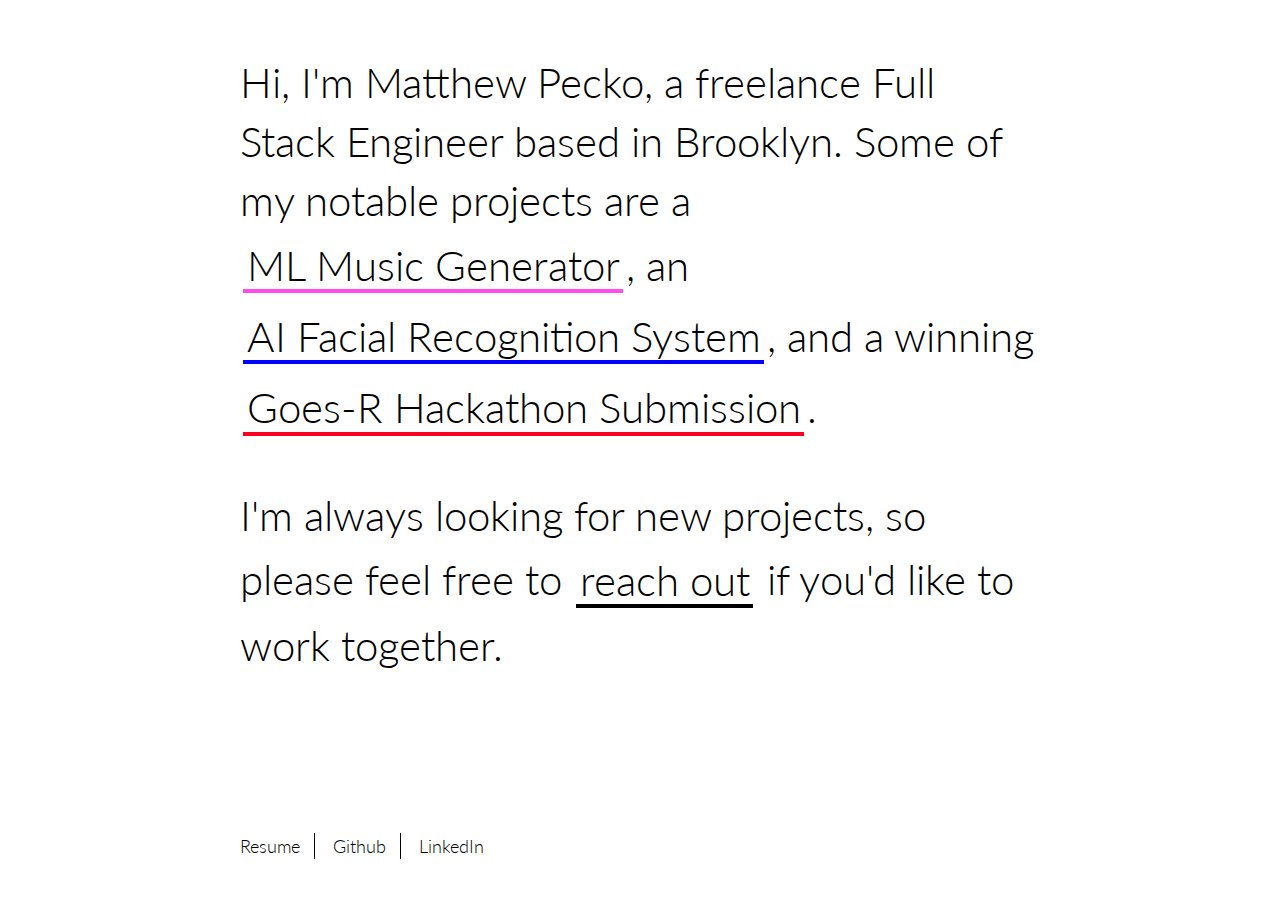
<file: index.html>
<!DOCTYPE html>
<html lang="en">
	<head>
		<meta charSet="utf-8"/>
		<meta http-equiv="x-ua-compatible" content="ie=edge"/>
		<meta name="viewport" content="width=device-width, initial-scale=1, shrink-to-fit=no"/>
		<link rel='icon' href='/assets/favicon.ico' type='image/x-icon' />
		<title addtitletodoc="false">matthewpecko.com</title>
		<link href="homeStyle.css" rel="stylesheet">
		<link data-react-helmet="true" href="https://fonts.googleapis.com/css2?family=Lato:wght@300;400;700&amp;display=swap" rel="stylesheet"/>
	</head>
	<body>
		<main class="home">
		<section class="intro">
			<span>Hi, I&#x27;m Matthew Pecko, a freelance Full Stack Engineer based in Brooklyn. Some of my notable projects are a </span>
			<span>
				<a class="company proj1" href="https://github.com/matthew1172/musicgenerator" target="_blank" rel="noreferrer">ML Music Generator</a>, an 
				<a class="company proj3" href="https://github.com/Matthew1172/MyPyFDL" target="_blank" rel="noreferrer">AI Facial Recognition System</a>, and a winning 
				<a class="company proj2" href="https://github.com/Matthew1172/GoesrHackathon" target="_blank" rel="noreferrer">Goes-R Hackathon Submission</a>.
			</span>
			<p>
			I'm always looking for new projects, so please feel free to<!-- -->
			<a class="company mail" href="mailto:hello@matthewpecko.com" target="_blank" rel="noreferrer">reach out</a>
			if you&#x27;d like to work together.
			</p>
		</section>
		<section class="footer">
			<a class="footer-link" href="resume.html">Resume</a>
			<a class="footer-link" href="https://github.com/matthew1172/" target="_blank" rel="noreferrer">Github</a>
			<a class="footer-link" href="https://www.linkedin.com/in/matthew-pecko-278b9314b/" target="_blank" rel="noreferrer">LinkedIn</a>
		</section>
		</main>
	</body>
</html>
</file>
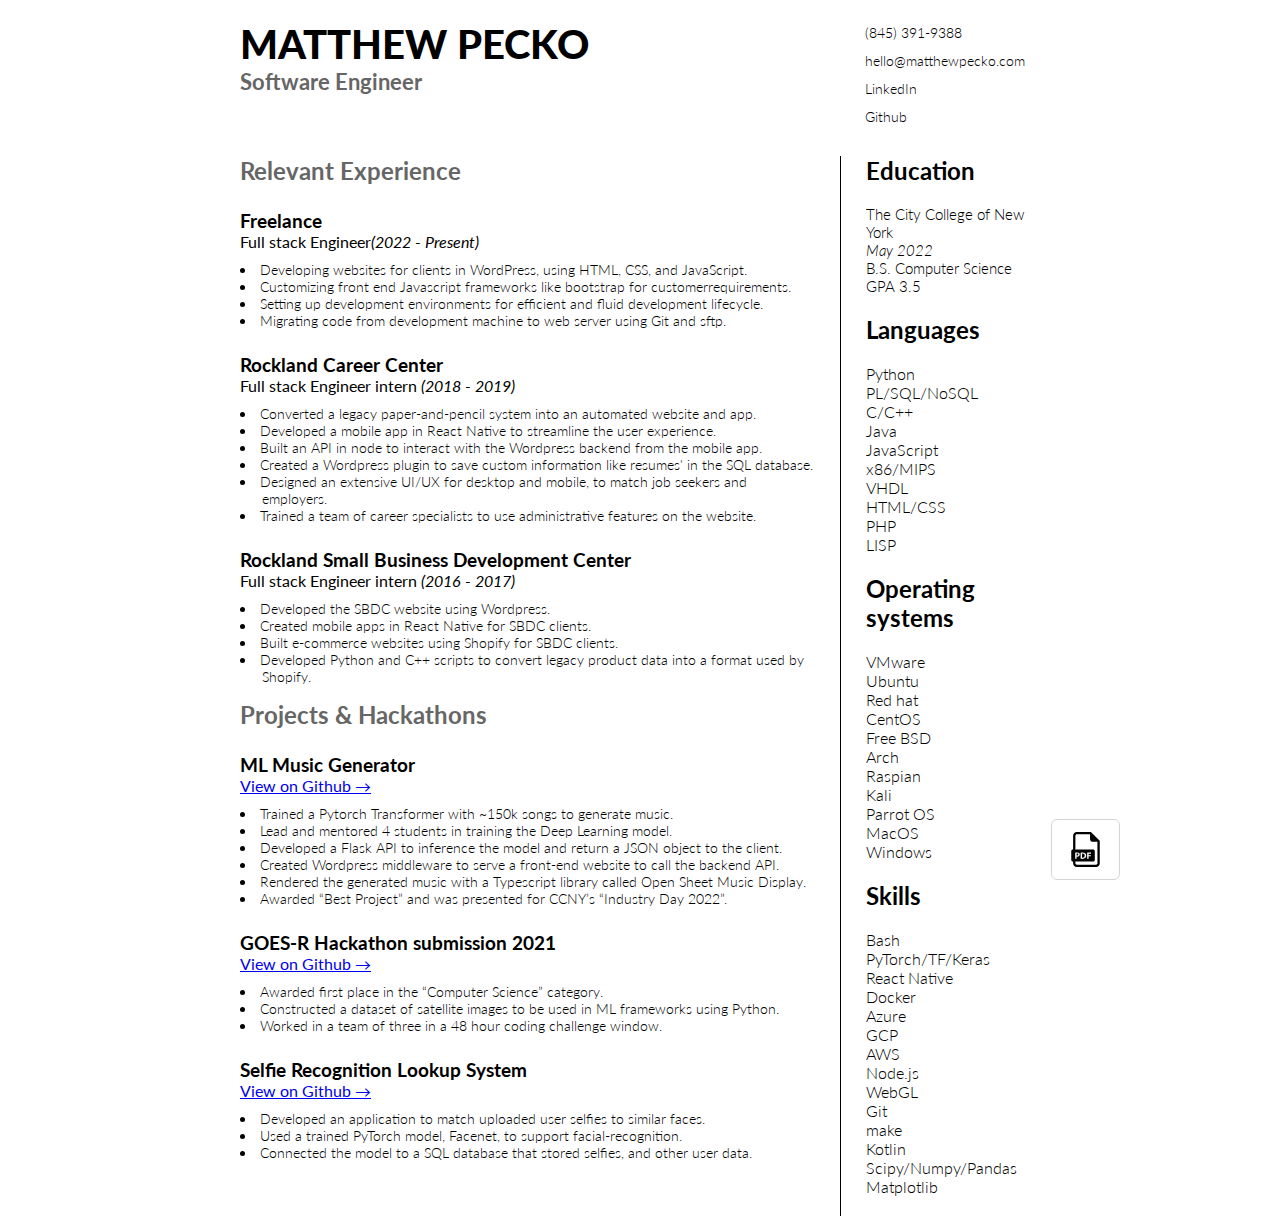
<file: resume.html>
<!DOCTYPE html>
<html lang="en">

<head>
	<meta charSet="utf-8" />
	<meta http-equiv="x-ua-compatible" content="ie=edge" />
	<meta name="viewport" content="width=device-width, initial-scale=1, shrink-to-fit=no" />
	<link rel='icon' href='/assets/favicon.ico' type='image/x-icon' />
	<title addtitletodoc="false">matthewpecko.com</title>
	<link href="homeStyle.css" rel="stylesheet">
	<link data-react-helmet="true"
		href="https://fonts.googleapis.com/css2?family=Lato:wght@300;400;700&amp;display=swap" rel="stylesheet" />
</head>

<body>
	<main class="home">

		<div style="outline:none" tabindex="-1">
			<div style="padding-top: 20px;">
				<header>
					<div class="left">
						<h1 class="me">MATTHEW PECKO</h1>
						<h2 class="role grey">Software Engineer</h2>
					</div>
					<div class="right">
						<ul class="info">
							<li>
								(845) 391-9388
							</li>
							<li>
								<a href="mailto:hello@matthewpecko.com">
									hello@matthewpecko.com
								</a>
							</li>
							<li>
								<a href="https://www.linkedin.com/in/matthew-pecko-278b9314b/" target="_blank"
									rel="noreferrer">
									LinkedIn
								</a>
							</li>
							<li>
								<a href="https://github.com/matthew1172/" target="_blank" rel="noreferrer">
									Github
								</a>
							</li>
						</ul>
					</div>
				</header>
				<section class="left">
					<main>

						<h2 class="bold grey">Relevant Experience</h2>
						<div class="job">
							<h3 class="bold">Freelance</h3>
							<h4 class="title">Full stack Engineer<span class="italic">(2022 - Present)</span></h4>
							<ul class="description">
								<li>Developing websites for clients in WordPress, using HTML, CSS, and JavaScript.</li>
								<li>Customizing front end Javascript frameworks like bootstrap for customerrequirements.
								</li>
								<li>Setting up development environments for efficient and fluid development lifecycle.
								</li>
								<li>Migrating code from development machine to web server using Git and sftp.</li>
							</ul>
						</div>

						<div class="job">
							<h3 class="bold">Rockland Career Center</h3>
							<h4 class="title">Full stack Engineer intern <span class="italic">(2018 - 2019)</span></h4>
							<ul class="description">
								<li>Converted a legacy paper-and-pencil system into an automated website and app.</li>
								<li>Developed a mobile app in React Native to streamline the user experience.</li>
								<li>Built an API in node to interact with the Wordpress backend from the mobile app.
								</li>
								<li>Created a Wordpress plugin to save custom information like resumes' in the SQL
									database.</li>
								<li>Designed an extensive UI/UX for desktop and mobile, to match job seekers and
									employers.</li>
								<li>Trained a team of career specialists to use administrative features on the website.
								</li>
							</ul>
						</div>

						<div class="job">
							<h3 class="bold">Rockland Small Business Development Center</h3>
							<h4 class="title">Full stack Engineer intern <span class="italic">(2016 - 2017)</span></h4>
							<ul class="description">
								<li>Developed the SBDC website using Wordpress.</li>
								<li>Created mobile apps in React Native for SBDC clients.</li>
								<li>Built e-commerce websites using Shopify for SBDC clients.</li>
								<li>Developed Python and C++ scripts to convert legacy product data into a format used
									by Shopify.</li>
							</ul>
						</div>
						<h2 class="bold grey">Projects & Hackathons</h2>
						<div class="job">
							<h3 class="bold">ML Music Generator</h3>
							<h4 class="title"><a href="https://github.com/Matthew1172/MusicGenerator">View on Github
									→</a></h4>
							<ul class="description">
								<li>Trained a Pytorch Transformer with ~150k songs to generate music.</li>
								<li>Lead and mentored 4 students in training the Deep Learning model.</li>
								<li>Developed a Flask API to inference the model and return a JSON object to the client.</li>
								<li>Created Wordpress middleware to serve a front-end website to call the backend API.
								</li>
								<li>Rendered the generated music with a Typescript library called Open Sheet Music
									Display.</li>
								<li>Awarded “Best Project” and was presented for CCNY’s “Industry Day 2022”.</li>
							</ul>
						</div>

						<div class="job">
							<h3 class="bold">GOES-R Hackathon submission 2021</h3>
							<h4 class="title"><a href="https://github.com/Matthew1172/GoesrHackathon">View on Github
									→</a></h4>
							<ul class="description">
								<li>Awarded first place in the “Computer Science” category.</li>
								<li>Constructed a dataset of satellite images to be used in ML frameworks using Python.
								</li>
								<li>Worked in a team of three in a 48 hour coding challenge window.</li>
							</ul>
						</div>
						<div class="job">
							<h3 class="bold">Selfie Recognition Lookup System</h3>
							<h4 class="title"><a href="https://github.com/Matthew1172/MyPyFDL">View on Github →</a></h4>
							<ul class="description">
								<li>Developed an application to match uploaded user selfies to similar faces.</li>
								<li>Used a trained PyTorch model, Facenet, to support facial-recognition. </li>
								<li>Connected the model to a SQL database that stored selfies, and other user data.</li>
							</ul>
						</div>

						<br>
						<br>


					</main>
					<aside class="sidebar">
						<div class="sidebar-item">
							<h2 class="bold">Education</h2>
							<ul class="education side-info">
								<li>The City College of New York</li>
								<li class="italic">May 2022</li>
								<li>B.S. Computer Science</li>
								<li>GPA 3.5</li>
							</ul>
						</div>
						<div class="sidebar-item">
							<h2 class="bold">Languages</h2>
							<ul class="side-info">
								<li>Python</li>
								<li>PL/SQL/NoSQL</li>
								<li>C/C++</li>
								<li>Java</li>
								<li>JavaScript</li>
								<li>x86/MIPS</li>
								<li>VHDL</li>
								<li>HTML/CSS</li>
								<li>PHP</li>
								<li>LISP</li>
							</ul>
						</div>
						<div class="sidebar-item">
							<h2 class="bold">Operating systems</h2>
							<ul class="side-info">
								<li>VMware</li>
								<li>Ubuntu</li>
								<li>Red hat</li>
								<li>CentOS</li>
								<li>Free BSD</li>
								<li>Arch</li>
								<li>Raspian</li>
								<li>Kali</li>
								<li>Parrot OS</li>
								<li>MacOS</li>
								<li>Windows</li>
							</ul>
						</div>
						<div class="sidebar-item">
							<h2 class="bold">Skills</h2>
							<ul class="side-info">
								<li>Bash</li>
								<li>PyTorch/TF/Keras</li>
								<li>React Native</li>
								<li>Docker</li>
								<li>Azure</li>
								<li>GCP</li>
								<li>AWS</li>
								<li>Node.js</li>
								<li>WebGL</li>
								<li>Git</li>
								<li>make</li>
								<li>Kotlin</li>
								<li>Scipy/Numpy/Pandas</li>
								<li>Matplotlib</li>
							</ul>
						</div>
					</aside>
				</section>
				<div class="float">
					<a title="Download PDF version of resume" class="pdf-wrapper"
						href="https://drive.google.com/file/d/1GdmCjX1KVekbd3aHP5L1kS2eoOqhCpxs/view?usp=sharing"
						download="Matthew Pecko Resume" target="_blank" rel="noreferrer">
						<svg class="pdf" viewBox="0 0 482.14 482.14">
							<path
								d="M142.024 310.194c0-8.007-5.556-12.782-15.359-12.782-4.003 0-6.714.395-8.132.773v25.69c1.679.378 3.743.504 6.588.504 10.449 0 16.903-5.279 16.903-14.185zM202.709 297.681c-4.39 0-7.227.379-8.905.772v56.896c1.679.394 4.39.394 6.841.394 17.809.126 29.424-9.677 29.424-30.449.126-18.063-10.458-27.613-27.36-27.613z">
							</path>
							<path
								d="M315.458 0H121.811c-28.29 0-51.315 23.041-51.315 51.315v189.754h-5.012c-11.418 0-20.678 9.251-20.678 20.679v125.404c0 11.427 9.259 20.677 20.678 20.677h5.012v22.995c0 28.305 23.025 51.315 51.315 51.315h264.223c28.272 0 51.3-23.011 51.3-51.315V121.449L315.458 0zM99.053 284.379c6.06-1.024 14.578-1.796 26.579-1.796 12.128 0 20.772 2.315 26.58 6.965 5.548 4.382 9.292 11.615 9.292 20.127 0 8.51-2.837 15.745-7.999 20.646-6.714 6.32-16.643 9.157-28.258 9.157-2.585 0-4.902-.128-6.714-.379v31.096h-19.48v-85.816zm286.981 166.334H121.811c-10.954 0-19.874-8.92-19.874-19.889v-22.995h246.31c11.42 0 20.679-9.25 20.679-20.677V261.748c0-11.428-9.259-20.679-20.679-20.679h-246.31V51.315c0-10.938 8.921-19.858 19.874-19.858l181.89-.19V98.5c0 19.638 15.934 35.587 35.587 35.587l65.862-.189.741 296.925c0 10.97-8.904 19.89-19.857 19.89zm-211.969-80.912v-85.422c7.225-1.15 16.642-1.796 26.58-1.796 16.516 0 27.226 2.963 35.618 9.282 9.031 6.714 14.704 17.416 14.704 32.781 0 16.643-6.06 28.133-14.453 35.224-9.157 7.612-23.096 11.222-40.125 11.222-10.198 0-17.423-.646-22.324-1.291zm140.827-50.575v15.996h-31.23v34.973h-19.74v-86.966h53.16v16.122h-33.42v19.875h31.23z">
							</path>
						</svg>
					</a>
				</div>
			</div>
		</div>
	</main>
</body>

</html>
</file>
<file: homeStyle.css>
* {
	box-sizing:border-box
}

html {
	-ms-text-size-adjust: 100%;
	-webkit-text-size-adjust:100%
}

body {
	font-family: Source Sans Pro, sans-serif;
	-webkit-font-smoothing: antialiased;
	-moz-osx-font-smoothing: grayscale;
	margin: 0 auto;
	padding: 0 20px;
	max-width:840px;
}

ul {
	padding: 0;
	list-style:none
}

h1, h2, h3, h4, h5, h6, ul {
	margin:0
}

h1, h2 {
	font-family: Lato, sans-serif;
	font-weight:400;
}

h2 {
	font-size:21px
}

.left {
	float:left
}

.right {
	float:right
}

.bold {
	font-weight:700;
}

.grey {
	color: #666666;
}

.italic {
	font-style:italic
}

.home {
	width: 100%;
	height: 100vh;
	display: flex;
	flex-wrap: wrap;
	align-items: center;
	font-weight: 300;
	font-family:Lato, sans-serif;
}

.intro {
	font-size: 32px;
	line-height:1.4em;
	padding-top: 32px;
}

.company {
	position: relative;
	white-space: normal;
	color: inherit;
	text-decoration: none;
	padding: .15em .075em;
	margin: 0 .08em;
	background-position: left 0 bottom 8px;
	background-repeat: repeat-x;
	background-size: 1px 2px;
	display: inline-block;
	transition:background-position 175ms ease-out, color 175ms linear, background-size 175ms linear
}

.company:focus, .company:hover {
	background-size: 1px calc(100% - 7px);
	color: #fff;
	background-position:left 0 bottom 2px
}

.proj1 {
	background-image:linear-gradient(#FF4BEE, #FF4BEE)
}

.proj2 {
	background-image:linear-gradient(#F80020, #F80020)
}

.proj3 {
	background-image:linear-gradient(#0200FF, #0200FF)
}

.proj4 {
	background-image:linear-gradient(#01EB43, #01EB43)
}

.proj5 {
	background-image:linear-gradient(#FDF41B, #FDF41B)
}

.mail {
	background-image:linear-gradient(#000, #000)
}

.footer {
	margin-top: 75px;
	margin-bottom: 20px;
	font-size:18px;
}

.footer-link {
	text-decoration: none;
	color: #000;
	padding: .1em .75em;
	border-right: 1px solid #000;
	display: inline-block;
	position:relative
}

.footer-link:after {
	content: "";
	position: absolute;
	bottom: -1px;
	width: 75%;
	height: 1px;
	background: #000;
	left: 0;
	right: 0;
	margin: 0 auto;
	transform: scale(0);
	transition:bottom .2s, transform .35s
}

.footer-link:hover:after {
	bottom: 0;
	transform:scale(1)
}

.footer-link:first-child {
	padding-left:0
}

.footer-link:first-child:after {
	left:-.75em
}

.footer-link:last-child {
	border:none
}

.footer-link:focus, .footer-link:hover {
	background-position:left 0 bottom 1px
}

@media only screen and (min-width: 600px) {
	.intro {
		font-size:42px
	}

	.company {
		background-size:1px 4px
	}
}

header {
	float: left;
	width: 100%;
	margin-bottom:20px
}

.sidebar, section {
	display:block
}

.sidebar {
	margin-top:20px
}

.sidebar-item {
	float: left;
	width:50%
}

.me {
	font-size:34px;
	font-weight:1000;
}

.role {
	font-size: 16px;
	font-weight: 700;
}

.info {
	display:none
}

.info li {
	align-items: center;
	margin: 4px 0;
	font-size: 14px;
	height:24px
}

.info svg {
	vertical-align: middle;
	width: 15px;
	margin-right:10px
}

.info a {
	text-decoration: none;
	color:inherit
}

.job {
	margin-top: 20px;
	margin-bottom:15px
}

.title {
	font-weight:400
}

.description {
	margin-top: 10px;
	list-style: inside;
	font-size: 14px;
	padding-left: 22px;
	text-indent:-22px
}

.side-info {
	margin-top: 20px;
	margin-bottom:20px
}

.education {
	font-size:15px
}

.float {
	position: fixed;
	bottom: 0;
	left: 0;
	width: 100%;
	max-width: 1000px;
	margin: 0 auto;
	right: 0;
	display: flex;
	justify-content: flex-end;
	padding:20px
}

.pdf-wrapper {
	position: relative;
	top: 0;
	margin: 0;
	padding: .75em 1em;
	background: #fff;
	border: 1px solid #d5d5d5;
	border-radius: 6px;
	cursor: pointer;
	transition: background .2s;
	display: flex;
	justify-content: center;
	align-items: center;
	-webkit-appearance: none;
	-moz-appearance:none
}

.pdf-wrapper:hover {
	background:#eee
}

.pdf-wrapper:focus {
	outline:none
}

.pdf-wrapper:active {
	top:1px
}

.pdf {
	width:35px
}

@media print, screen and (min-width: 600px) {
	h2 {
		font-size:24px
	}

	.info {
		display: block;
		padding-left: 25px;
		box-sizing: border-box;
		width:200px
	}

	.me {
		font-size:40px
	}

	.job {
		margin-top:25px
	}

	.role {
		font-size:22px
	}

	.sidebar {
		border-left: 1px solid #000;
		padding-left: 25px;
		margin-left: 25px;
		margin-top: 0;
		box-sizing: border-box;
		width:200px
	}

	.sidebar-item {
		width:auto
	}
}

@media only screen and (min-width: 600px) {
	main {
		float: left;
		width:calc(100% - 227px)
	}

	.sidebar {
		float:right
	}
}

@media only print {
	main {
		width:570px
	}

	.sidebar, main {
		display: inline-block;
		vertical-align:top
	}

	.description {
		text-indent:-14px
	}

	.float {
		display: none
	}
}
</file>
